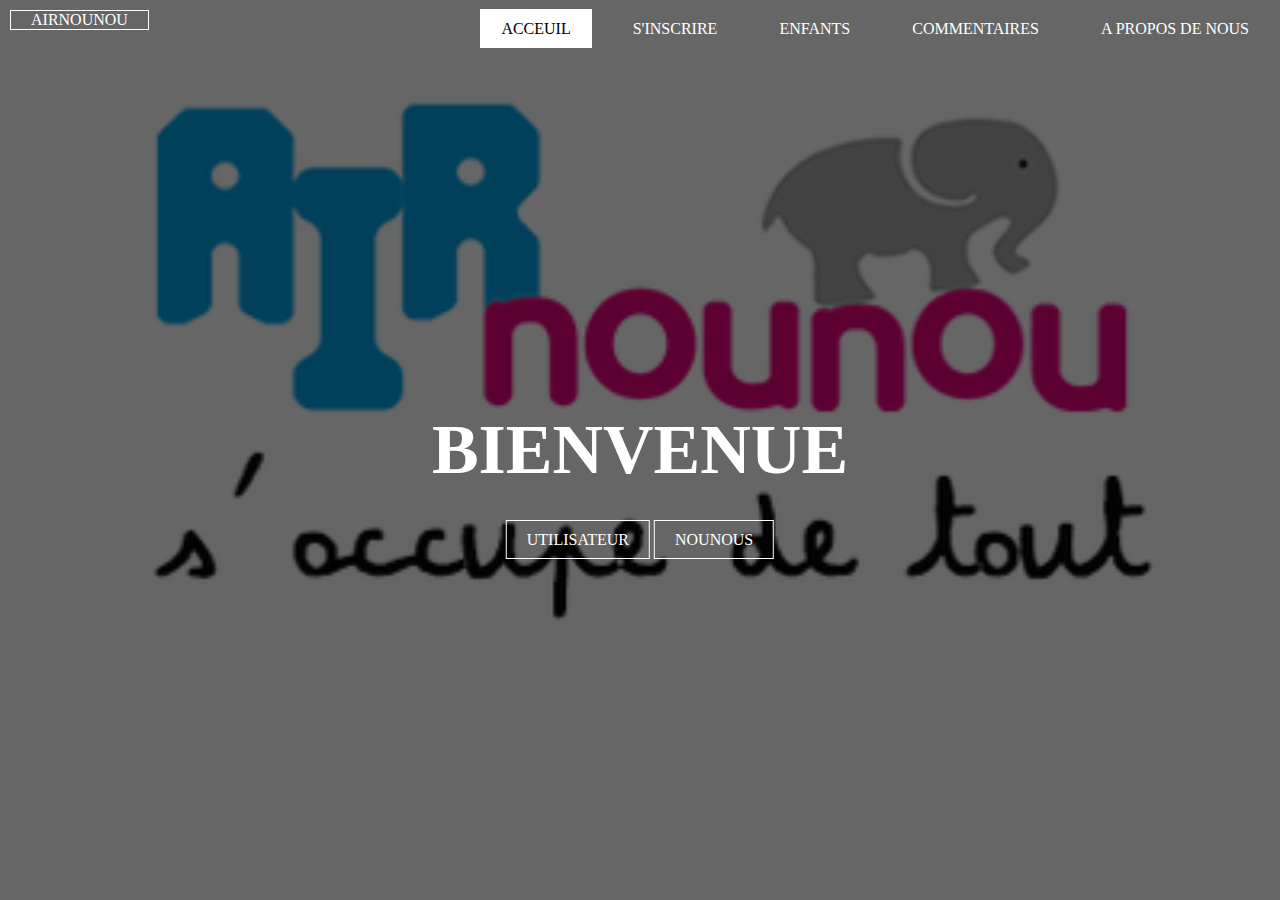
<file: IMAGE/index.html>
<!DOCTYPE html>
<html lang="en">
<head>
    <meta charset="UTF-8">
    <meta name="viewport" content="width=device-width, initial-scale=1.0">
    <link rel="stylesheet" href="style.css">
    <title>Application web</title>
</head>
<body>
    <header>
        <div class="Principale">
            <div class="Logo">
                <a href="#">AIRNOUNOU</a>
            </div>
            <ul>
                <li class="active">
                    <a href="#">ACCEUIL</a>
                </li>
                <li>
                    <a href="s'inscrire.html">S'INSCRIRE</a>
                </li>
                <li>
                    <a href="enfants.html">ENFANTS</a>
                </li>
                <li>
                    <a href="commentaires.html">COMMENTAIRES</a>
                </li>
                <li>
                    <a href="a propos de nous.html">A PROPOS DE NOUS</a>
                </li>
            </ul>
        </div>
    <div class="titre">
        <h1>BIENVENUE</h1>
    </div>
    <div class="bouton"> 
        <a href="utilisateur.html" class="btn">UTILISATEUR</a>
        <a href="nounous.html" class="btn">NOUNOUS</a>

    </header>
</body>
</html>
</file>
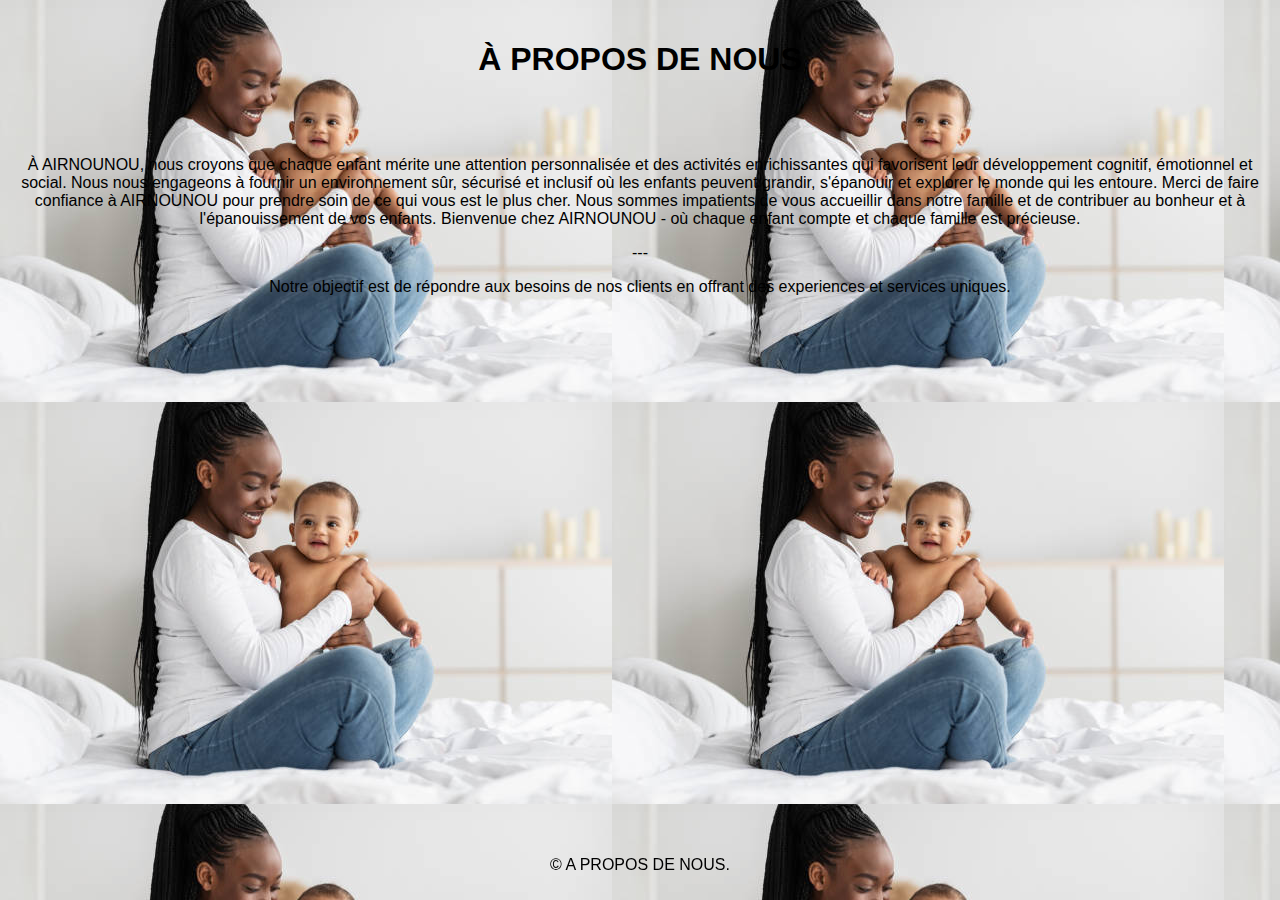
<file: IMAGE/a propos de nous.html>
<!DOCTYPE html>
<html lang="fr">
<head>
    <meta charset="UTF-8">
    <meta name="viewport" content="width=device-width, initial-scale=1.0">
    <title>À PROPOS DE NOUS</title>
    <link rel="stylesheet" href="a propos de nous.css">
</head>
<body style="background-image: url(IMAGE/istockphoto-1322911556-612x612.jpg);)";>
    <header>
        <h1>À PROPOS DE NOUS</h1>
    </header>
    <div class="content">
            
           <p> À AIRNOUNOU, nous croyons que chaque enfant mérite une attention personnalisée et des activités enrichissantes qui favorisent leur développement cognitif, émotionnel et social. Nous nous engageons à fournir un environnement sûr, sécurisé et inclusif où les enfants peuvent grandir, s'épanouir et explorer le monde qui les entoure.
            
            Merci de faire confiance à AIRNOUNOU pour prendre soin de ce qui vous est le plus cher. Nous sommes impatients de vous accueillir dans notre famille et de contribuer au bonheur et à l'épanouissement de vos enfants.
            
            Bienvenue chez AIRNOUNOU - où chaque enfant compte et chaque famille est précieuse. </p>
            
            --- 
        <p>Notre objectif est de répondre aux besoins de nos clients en offrant des experiences et services uniques.</p>
    </div>
    <footer>
    <p>&copy; A PROPOS DE NOUS.</p>
</footer>
</body>
</html>
</file>
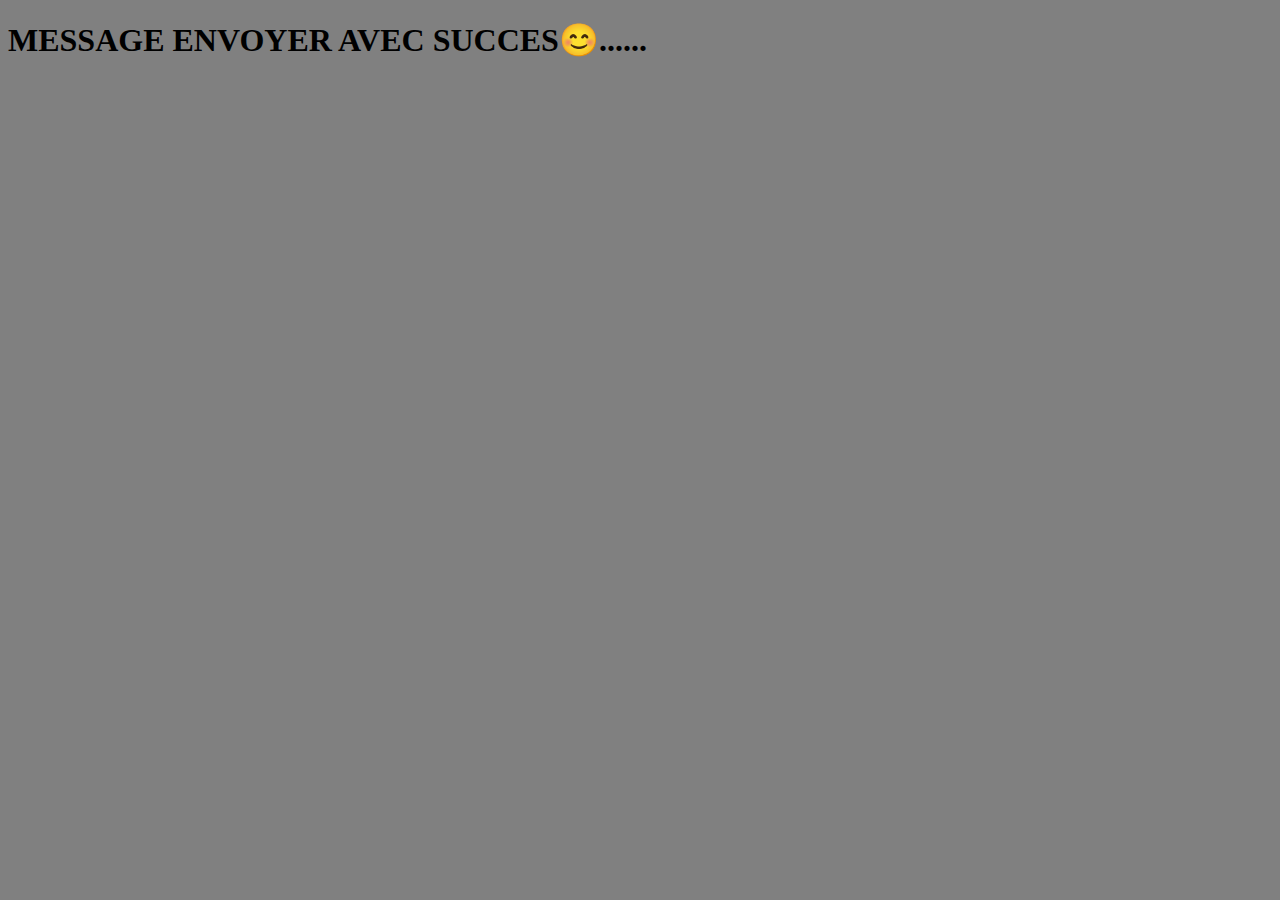
<file: IMAGE/com.html>
<!DOCTYPE html>
<html lang="en">
<head>
    <meta charset="UTF-8">
    <meta name="viewport" content="width=device-width, initial-scale=1.0">
    <title>COMMENTAIRE</title>
</head>
<body style="background-color: gray;">
    <h1>MESSAGE ENVOYER AVEC SUCCES😊......</h1>
</body>
</html>
    
</body>
</html>
</file>
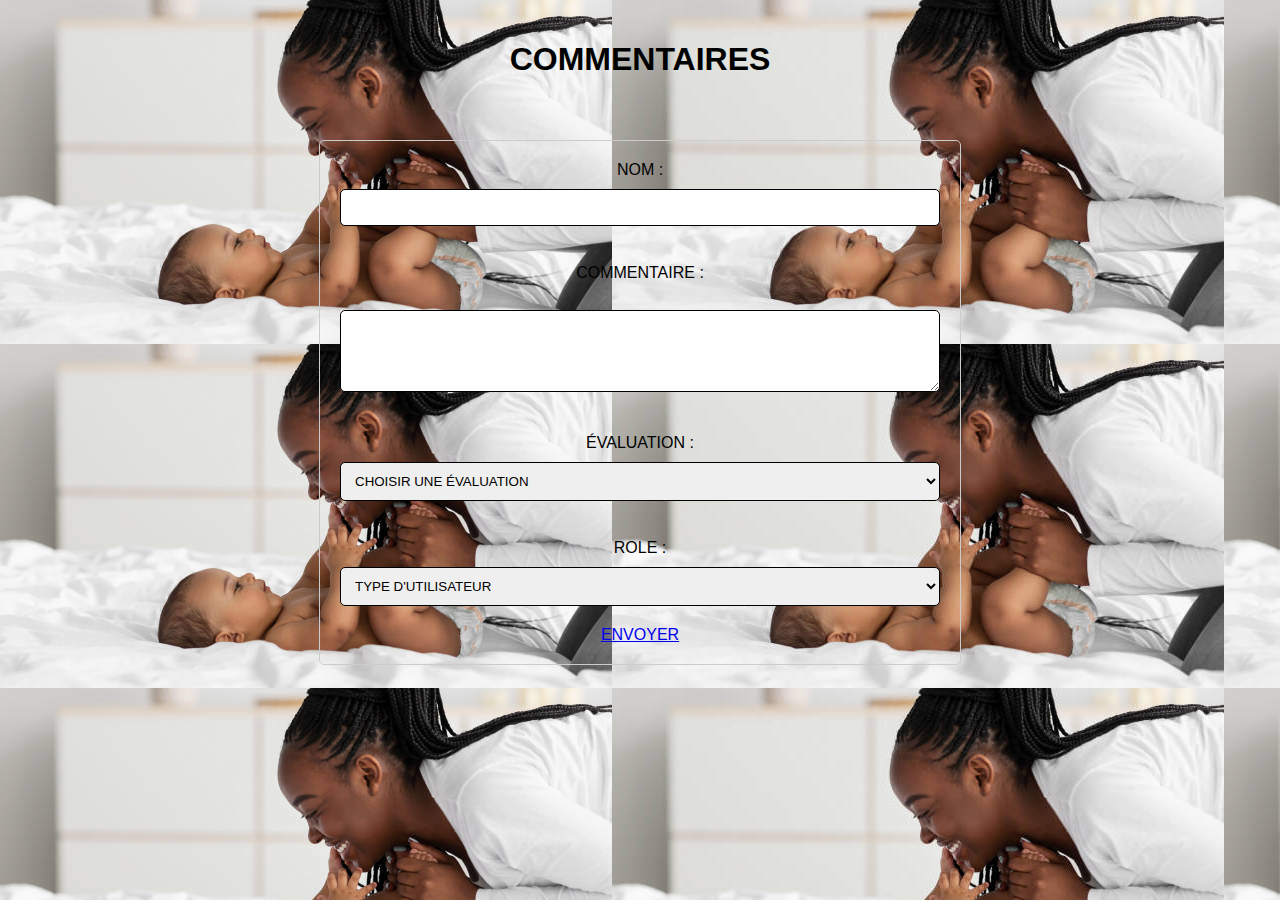
<file: IMAGE/commentaires.html>
<!DOCTYPE html>
<html lang="fr">
<head>
    <meta charset="UTF-8">
    <meta name="viewport" content="width=device-width, initial-scale=1.0">
    <title>COMMENTAIRES</title>
    <link rel="stylesheet" href="commentaires.css">
</head>
<body style="background-image: url(IMAGE/istockphoto-1311405065-612x612.jpg);">
    <header>
        <h1>COMMENTAIRES</h1>
    </header>
    <div class="content">
        <form action="#" method="post">
            <label for="nom">NOM :</label>
            <input type="text" id="nom" name="nom" required><br><br>
            
            <label for="commentaire">COMMENTAIRE :</label><br>
            <textarea id="commentaire" name="commentaire" rows="4" cols="50" required></textarea><br><br>
            
            <label for="evaluation">ÉVALUATION :</label>
            <select id="evaluation" name="evaluation" required>
                <option value="">CHOISIR UNE ÉVALUATION</option>
                <option value="excellent">EXCELLENT</option>
                <option value="bon">BON</option>
                <option value="moyen">MOYEN</option>
                <option value="mauvais">MAUVAIS</option>
            </select><br><br>
            <div class="form-group">
                <label for="role">ROLE :</label>
                <select id="role" name="role" required>
                    <option value="">TYPE D'UTILISATEUR</option>
                    <option value="parent">PARENT</option>
                    <option value="nounou">NOUNOU</option>
                </select>
            </div>
            <div></div>
            <a href="com.html">
            <button="submit">ENVOYER</button>
                </a>

            </div>
                
        </form>
    </div>
</body>
</html>
</file>
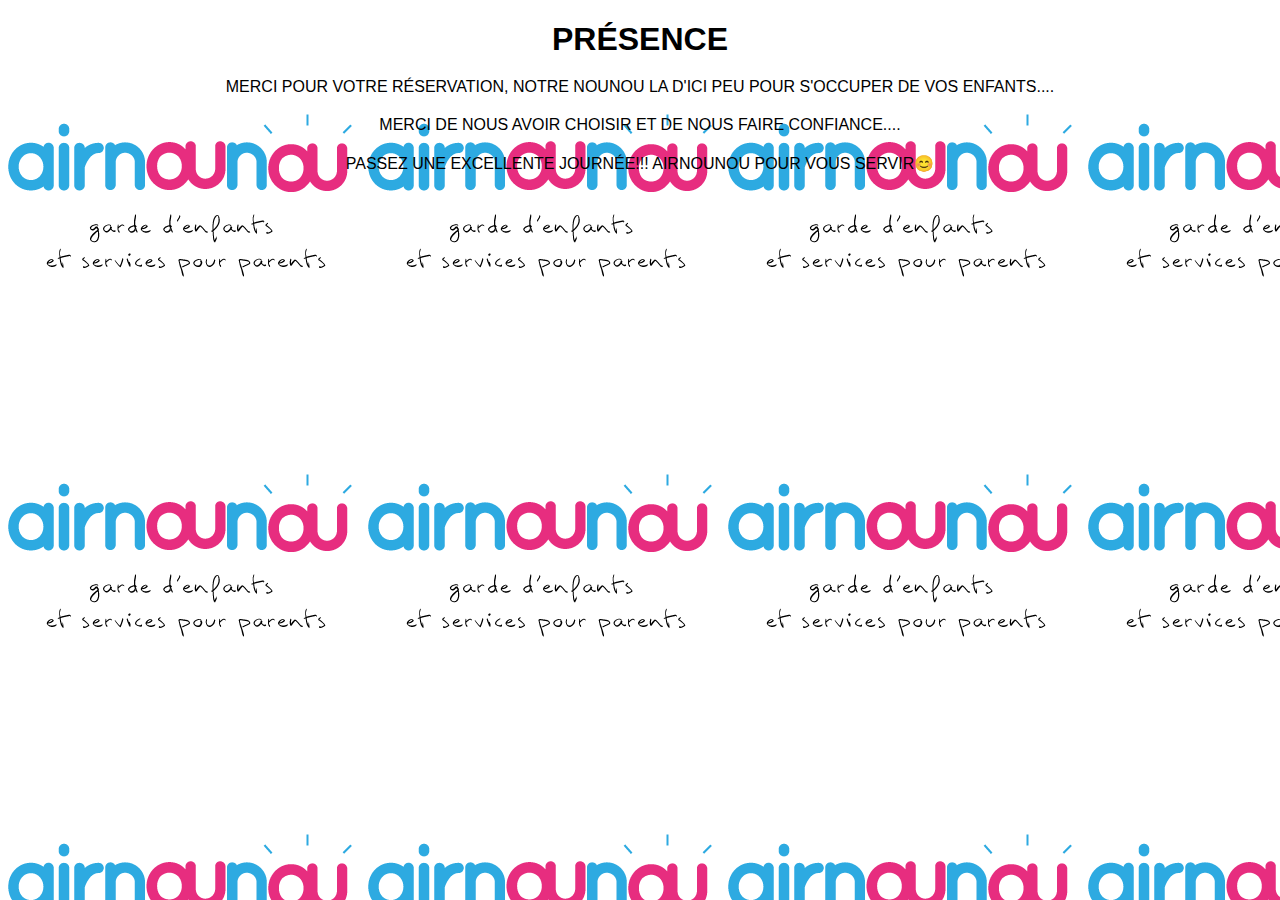
<file: IMAGE/conf.html>
<!DOCTYPE html>
<html lang="fr">
<head>
    <meta charset="UTF-8">
    <meta http-equiv="X-UA-Compatible" content="IE=edge">
    <meta name="viewport" content="width=device-width, initial-scale=1.0">
    <title>PRESENCE</title>
    <link rel="stylesheet" href="conf.css">
</head>
<body style="background-image: url(IMAGE/AIRNOUNOU.png);">
    <h1>PRÉSENCE</h1>
    <p> MERCI POUR VOTRE RÉSERVATION, NOTRE NOUNOU LA D'ICI PEU POUR S'OCCUPER DE VOS ENFANTS....</p>
    <P>MERCI DE NOUS AVOIR CHOISIR ET DE NOUS FAIRE CONFIANCE....</P>
    <p>PASSEZ UNE EXCELLENTE JOURNÉE!!!   AIRNOUNOU POUR VOUS SERVIR😊</p>
</body>
</html>
</file>
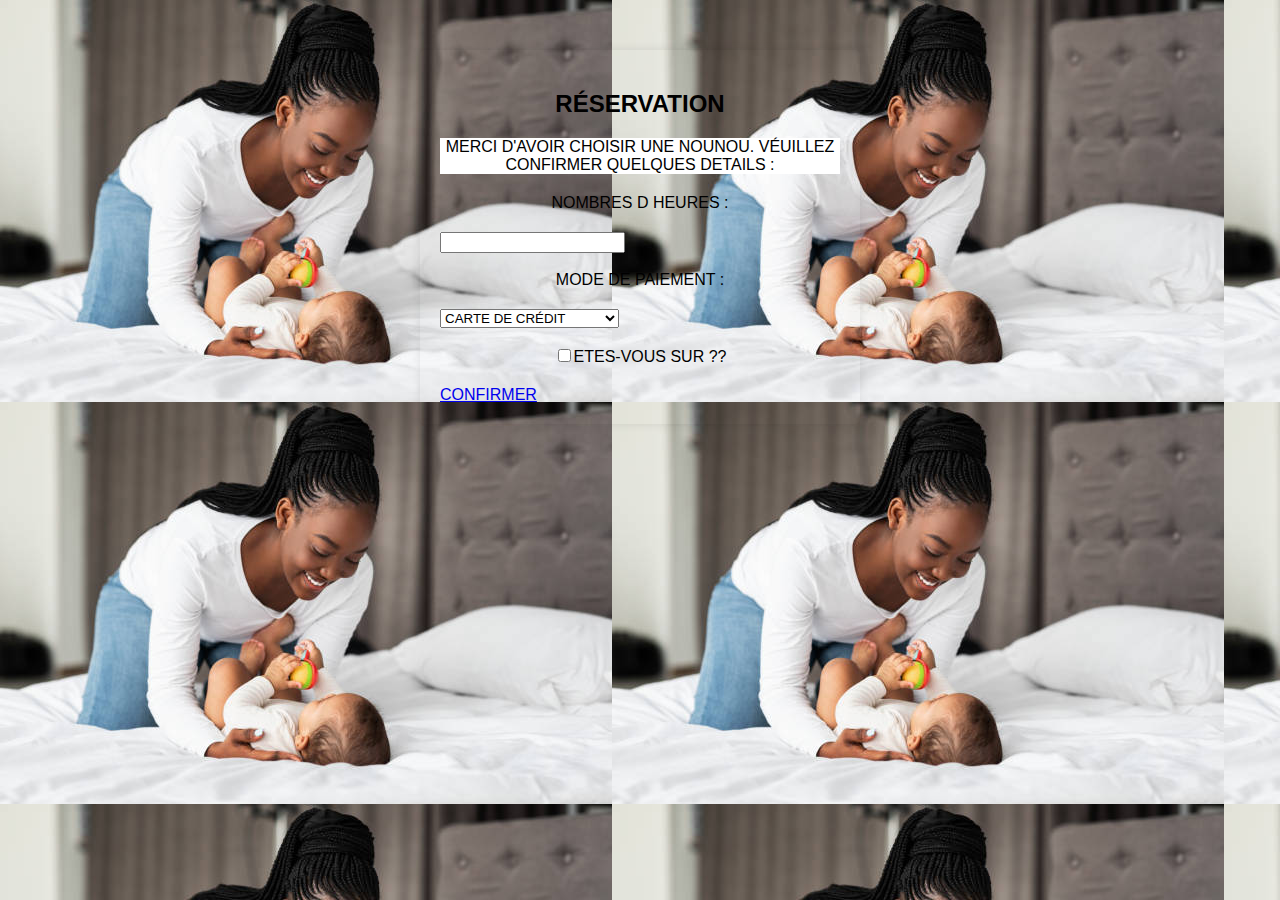
<file: IMAGE/confirmatin.html>
<!DOCTYPE html>
<html lang="en">
<head>
    <meta charset="UTF-8">
    <meta name="viewport" content="width=device-width, initial-scale=1.0">  
</body>
</html>
<title>CONFIRMATION</title>
<link rel="stylesheet" href="confirmatin.css">
</head>
<body style="background-image: url(IMAGE/istockphoto-1309263855-612x612\ \(1\).jpg);">
    <div class="container">
<h2>RÉSERVATION</h2>
    
            <p>MERCI D'AVOIR CHOISIR UNE NOUNOU. VÉUILLEZ CONFIRMER QUELQUES DETAILS :</p>

<form>
    <label for="nombreHeures">NOMBRES D HEURES :</label>
    <input type="number" id="nombreHeures" name="nombreHeures" required><br><br>
    <label for="modePaiement">MODE DE PAIEMENT :</label>
    <select id="modePaiement" name="modePaiement" required>
        <option value="carte">CARTE DE CRÉDIT</option>
        <option value="virement">VIREMENT BANCAIRE</option>
        <option value="espèces">PAIEMENT EN ESPECES</option>
    </select><br><br>
    <div class="remenber-forgot">
        <label><input type="checkbox">ETES-VOUS SUR ??
        </label>
    <div></div>
    <a href="conf.html">
    <button="submit">CONFIRMER</button>
 </a>
</form>

</body>
</html>
</file>
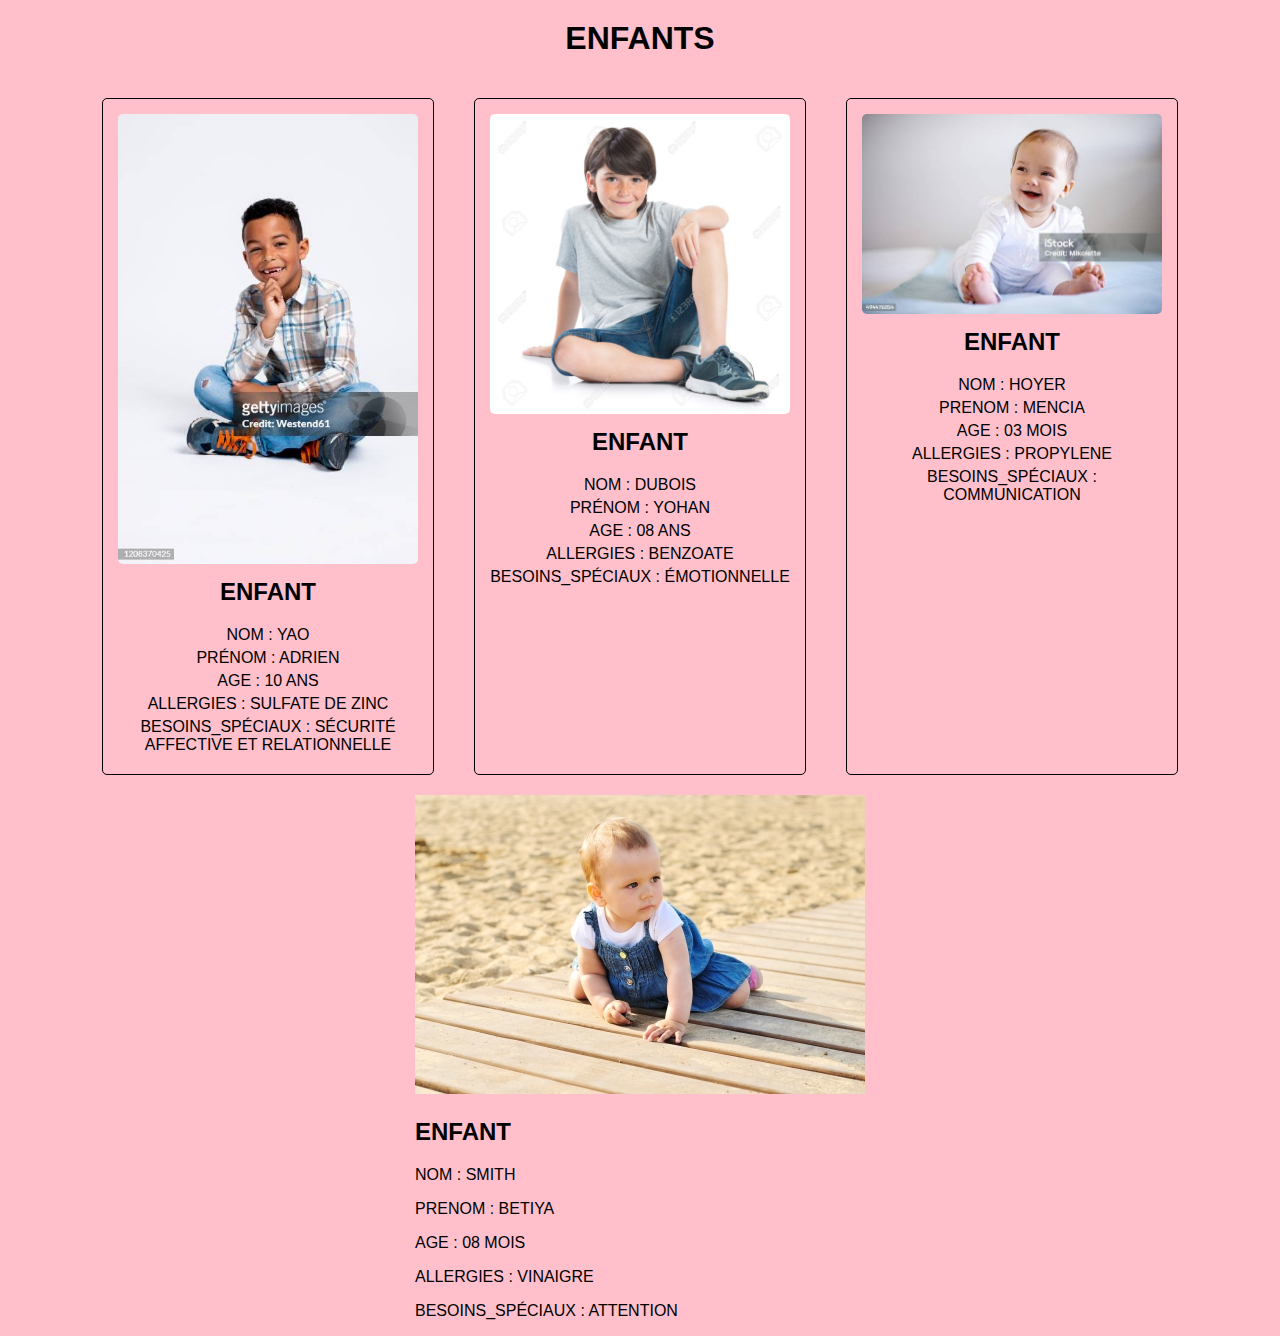
<file: IMAGE/enfants.html>
<!DOCTYPE html>
<html lang="en">
<head>
    <meta charset="UTF-8">
    <meta name="viewport" content="width=device-width, initial-scale=1.0">
    <title>ENFANTS</title>
    <link rel="stylesheet" href="nounous.css">
</head>
<body style="background-color: pink;">
    <h1>ENFANTS</h1>
    <div class="nounous-container">
        <div class="nounou">
                <img src="IMAGE/ENFANTS1.jpg" alt="Nounou 1">
                <h2>ENFANT</h2>
                <p>NOM : YAO</p>
                <P>PRÉNOM : ADRIEN</P>
                <P>AGE : 10 ANS </P>
                <p>ALLERGIES : SULFATE DE ZINC </p>
                <p>BESOINS_SPÉCIAUX : SÉCURITÉ AFFECTIVE ET RELATIONNELLE</p>
            </a>
        </div>
        <div class="nounou">
                <img src="IMAGE/ENFANTS2.jpg" alt="Nounou 2">
                <h2>ENFANT</h2>
                <p>NOM : DUBOIS</p>
                <P>PRÉNOM : YOHAN</P>
                <P>AGE : 08 ANS </P>
                <p>ALLERGIES : BENZOATE</p>
                <p>BESOINS_SPÉCIAUX : ÉMOTIONNELLE</p>
            </a>
        </div>
        <div class="nounou">
                <img src="IMAGE/ENFANTS3.jpg" alt="Nounou 3">
                <h2>ENFANT</h2>
                <p>NOM : HOYER </p>
                <P>PRENOM : MENCIA</P>
                <P>AGE : 03 MOIS </P>
                <p>ALLERGIES : PROPYLENE</p>
                <p>BESOINS_SPÉCIAUX : COMMUNICATION</p>
            </a>
        </div>
        <div class="nounou=">
                <img src="IMAGE/ENFANTS5.jpg" alt="Nounou 3">
                <h2>ENFANT</h2>
                <p>NOM : SMITH</p>
                <P>PRENOM : BETIYA</P>
                <P>AGE : 08 MOIS </P>
                <p>ALLERGIES : VINAIGRE</p>
                <p>BESOINS_SPÉCIAUX : ATTENTION</p>
            </a>
    </div>
</body>
</html>
</file>
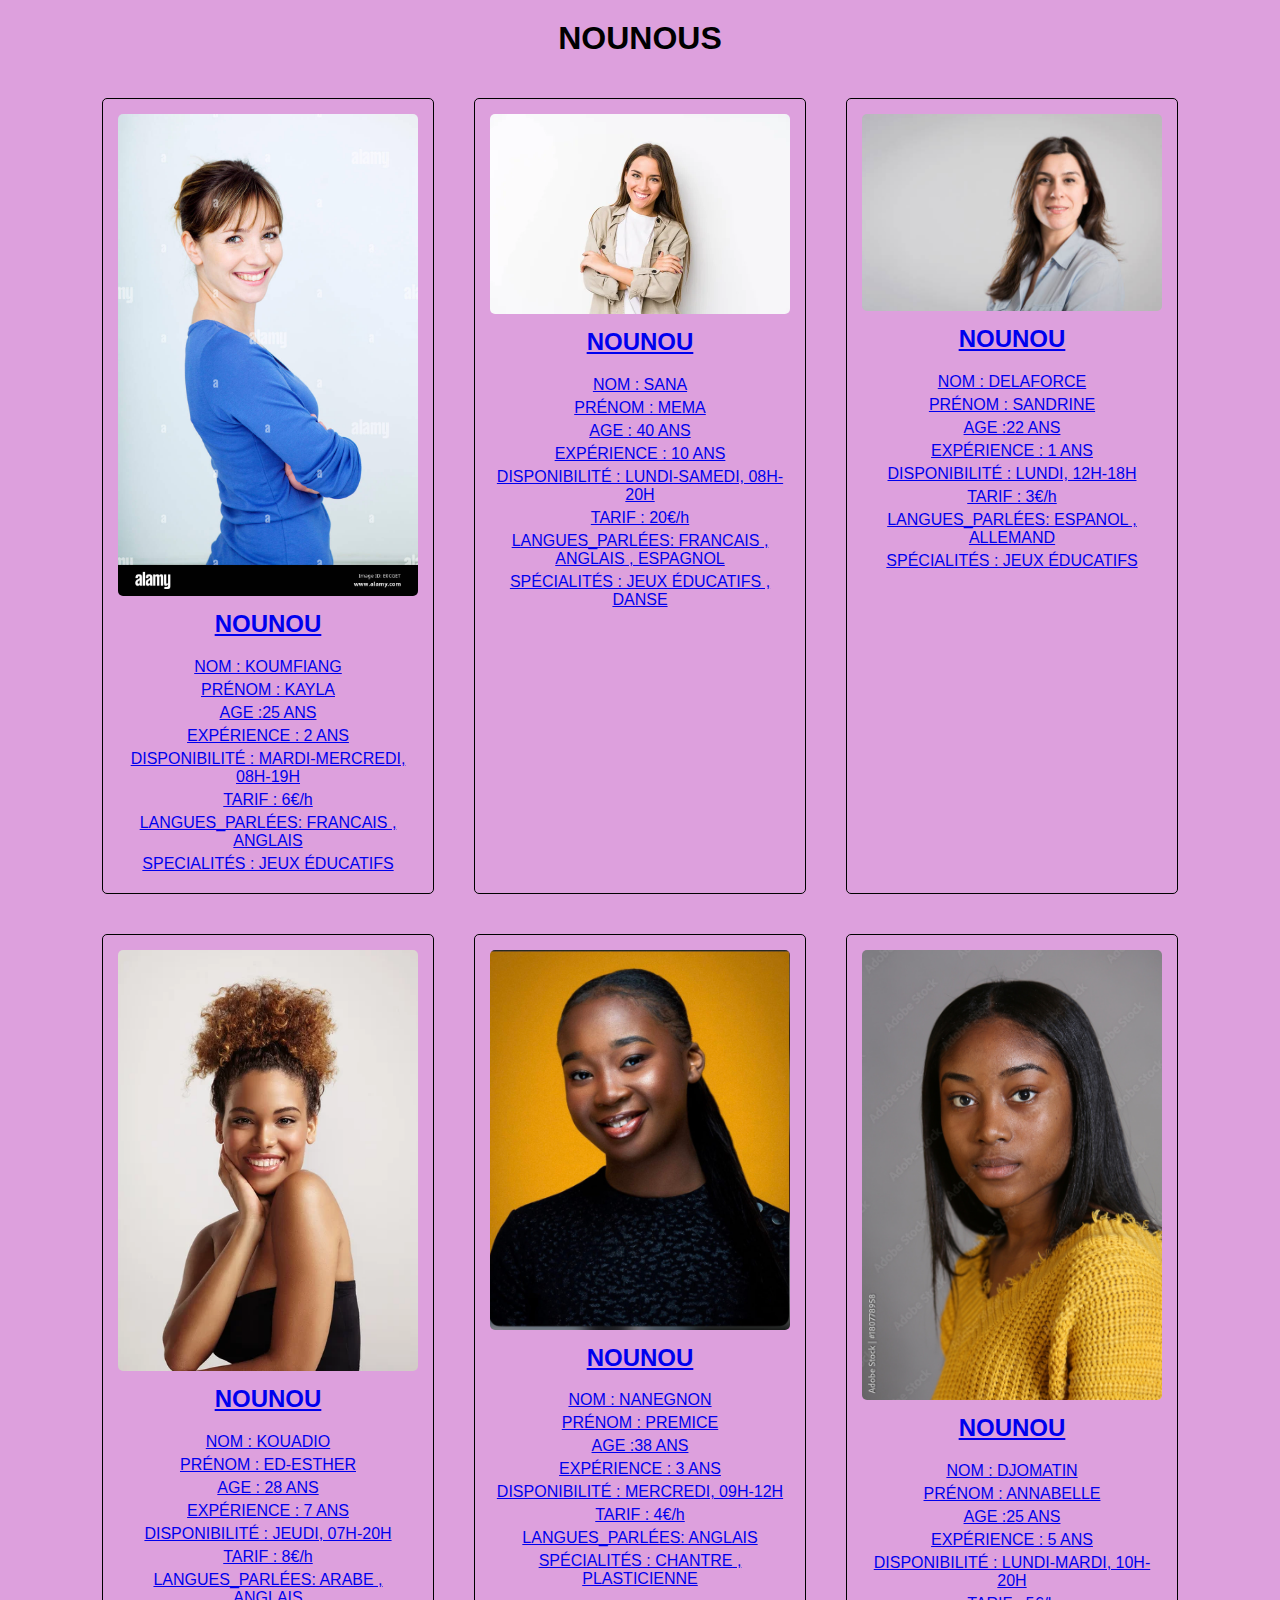
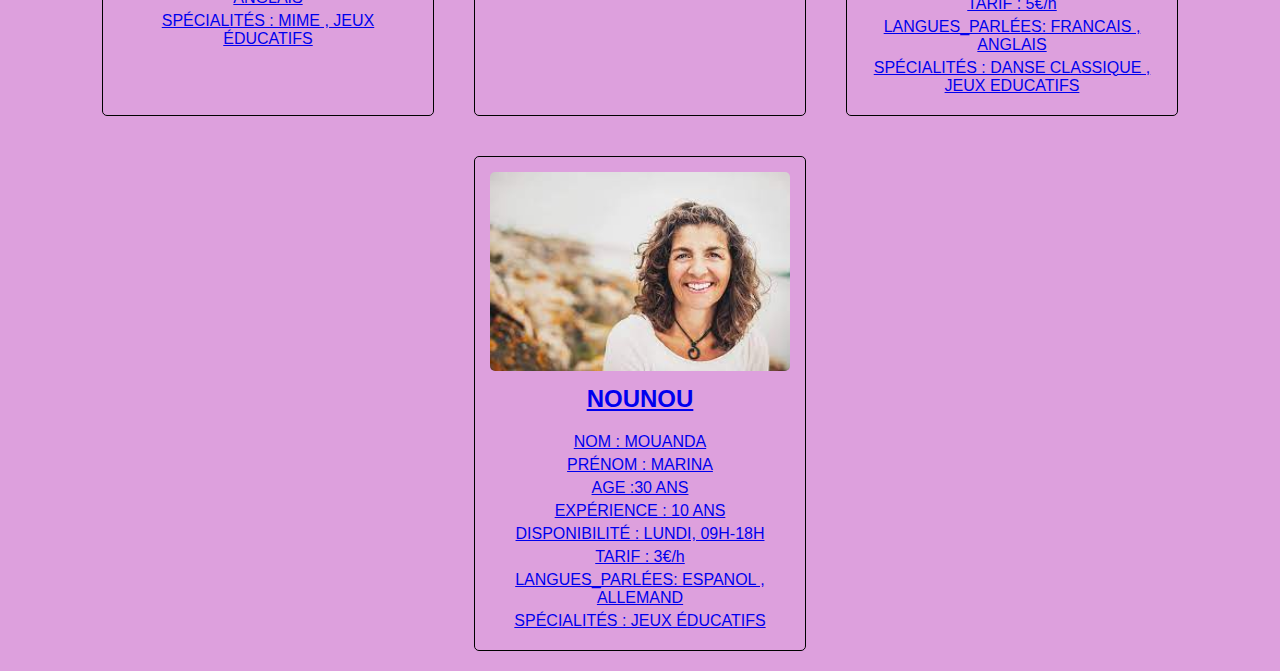
<file: IMAGE/nounous.html>
<!DOCTYPE html>
<html lang="en">
<head>
    <meta charset="UTF-8">
    <meta name="viewport" content="width=device-width, initial-scale=1.0">
    <title>NOUNOUS</title>
    <link rel="stylesheet" href="nounous.css">
</head>
<body style="background-color: plum;">
    <h1>NOUNOUS</h1>
    <div class="nounous-container">
        <div class="nounou">
            <a href="confirmatin.html?selected_nounou=nounou1">
                <img src="IMAGE/nou11.jpg" alt="Nounou 1">
                <h2>NOUNOU</h2>
                <p>NOM : KOUMFIANG</p>
                <P>PRÉNOM : KAYLA</P>
                <P>AGE :25 ANS </P>
                <p>EXPÉRIENCE : 2 ANS</p>
                <p>DISPONIBILITÉ : MARDI-MERCREDI, 08H-19H</p>
                <p>TARIF : 6€/h</p>
                <p>LANGUES_PARLÉES: FRANCAIS , ANGLAIS</p>
                <p>SPECIALITÉS : JEUX ÉDUCATIFS</p>
            </a>
        </div>
        <div class="nounou">
            <a href="confirmatin.html?selected_nounou=nounou2">
                <img src="IMAGE/nou14.jpg" alt="Nounou 2">
                <h2>NOUNOU</h2>
                <p>NOM : SANA</p>
                <P>PRÉNOM : MEMA</P>
                <P>AGE : 40 ANS </P>
                <p>EXPÉRIENCE : 10 ANS</p>
                <p>DISPONIBILITÉ : LUNDI-SAMEDI, 08H-20H</p>
                <p>TARIF : 20€/h</p>
                <p>LANGUES_PARLÉES: FRANCAIS , ANGLAIS , ESPAGNOL</p>
                <p>SPÉCIALITÉS : JEUX ÉDUCATIFS , DANSE</p>
            </a>
        </div>
        <div class="nounou">
            <a href="confirmatin.html?selected_nounou=nounou2">
                <img src="IMAGE/noua30.jpg" alt="Nounou 3">
                <h2>NOUNOU</h2>
                <p>NOM : DELAFORCE</p>
                <P>PRÉNOM : SANDRINE</P>
                <P>AGE :22 ANS </P>
                <p>EXPÉRIENCE : 1 ANS</p>
                <p>DISPONIBILITÉ : LUNDI, 12H-18H</p>
                <p>TARIF : 3€/h</p>
                <p>LANGUES_PARLÉES: ESPANOL , ALLEMAND</p>
                <p>SPÉCIALITÉS : JEUX ÉDUCATIFS</p>
            </a>
        </div>
        <div class="nounou">
            <a href="confirmatin.html?selected_nounou=nounou3">
                <img src="IMAGE/noua40.jpg" alt="Nounou 3">
                <h2>NOUNOU</h2>
                <p>NOM : KOUADIO</p>
                <P>PRÉNOM : ED-ESTHER</P>
                <P>AGE : 28 ANS </P>
                <p>EXPÉRIENCE : 7 ANS</p>
                <p>DISPONIBILITÉ : JEUDI, 07H-20H</p>
                <p>TARIF : 8€/h</p>
                <p>LANGUES_PARLÉES: ARABE , ANGLAIS</p>
                <p>SPÉCIALITÉS : MIME , JEUX ÉDUCATIFS</p>
            </a>
        </div>
        <div class="nounou">
            <a href="confirmatin.html?selected_nounou=nounou3">
                <img src="IMAGE/nounou5.jpeg" alt="Nounou 3">
                <h2>NOUNOU</h2>
                <p>NOM : NANEGNON</p>
                <P>PRÉNOM : PREMICE</P>
                <P>AGE :38 ANS </P>
                <p>EXPÉRIENCE : 3 ANS</p>
                <p>DISPONIBILITÉ : MERCREDI, 09H-12H</p>
                <p>TARIF : 4€/h</p>
                <p>LANGUES_PARLÉES: ANGLAIS</p>
                <p>SPÉCIALITÉS : CHANTRE , PLASTICIENNE</p>
            </a>
        </div>
        <div class="nounou">
            <a href="confirmatin.html?selected_nounou=nounou3">
                <img src="IMAGE/nounou6.jpg" alt="Nounou 3">
                <h2>NOUNOU</h2>
                <p>NOM : DJOMATIN</p>
                <P>PRÉNOM : ANNABELLE</P>
                <P>AGE :25 ANS </P>
                <p>EXPÉRIENCE : 5 ANS</p>
                <p>DISPONIBILITÉ : LUNDI-MARDI, 10H-20H</p>
                <p>TARIF : 5€/h</p>
                <p>LANGUES_PARLÉES: FRANCAIS , ANGLAIS</p>
                <p>SPÉCIALITÉS : DANSE CLASSIQUE , JEUX EDUCATIFS</p>
            </a>
        </div>
        <div class="nounou">
            <a href="confirmatin.html?selected_nounou=nounou3">
                <img src="IMAGE/nounou8.jpg" alt="Nounou 3">
                <h2>NOUNOU</h2>
                <p>NOM : MOUANDA</p>
                <P>PRÉNOM : MARINA</P>
                <P>AGE :30 ANS </P>
                <p>EXPÉRIENCE : 10 ANS</p>
                <p>DISPONIBILITÉ : LUNDI, 09H-18H</p>
                <p>TARIF : 3€/h</p>
                <p>LANGUES_PARLÉES: ESPANOL , ALLEMAND</p>
                <p>SPÉCIALITÉS : JEUX ÉDUCATIFS</p>
            </a>
        </div>
    </div>
</body>
</html>
</file>
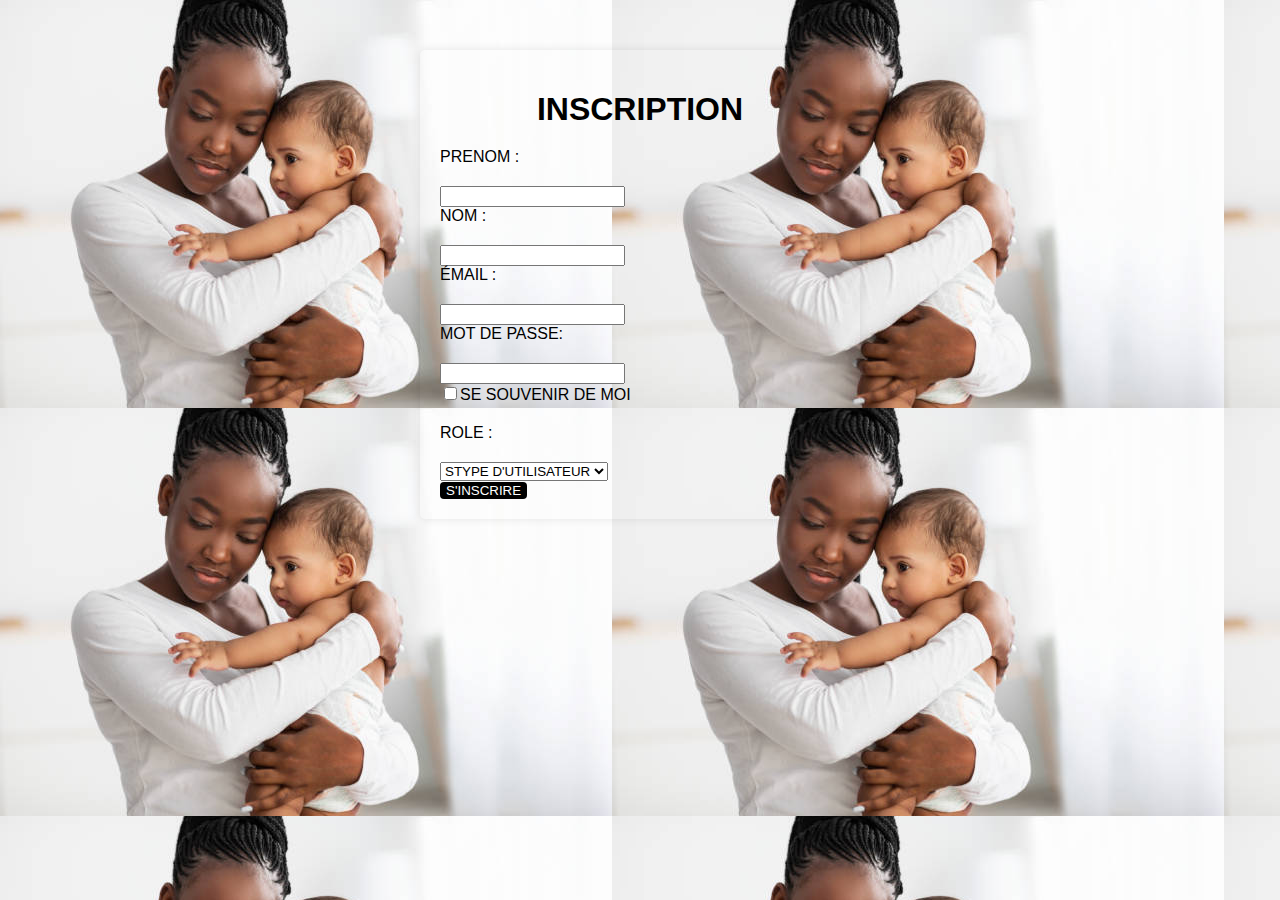
<file: IMAGE/s'inscrire.html>
<!DOCTYPE html>
<html lang="fr">
<head>
    <meta charset="UTF-8">
    <meta name="viewport" content="width=device-width, initial-scale=1.0">
    <title>Inscription Utilisateur</title>
    <link rel="stylesheet" href="s'incrire.css">
</head>
<body style="background-image: url(IMAGE/istockphoto-1331261744-612x612.jpg);">
    <div class="container">
        <h1>INSCRIPTION</h1>
        <form action="co.php" method="post">
            <div class="form-group">
                <label for="nom">PRENOM :</label>
                <input type="text" id="prenom" name="prenom" required>
            </div>
            <div class="form-group">
                <label for="nom">NOM :</label>
                <input type="text" id="nom" name="nom" required>
            </div>
            <div class="form-group">
                <label for="email">ÉMAIL :</label>
                <input type="email" id="email" name="email" required>
            </div>
            <div class="form-group">
                <label for="mot_de_passe">MOT DE PASSE:</label>
                <input type="password" id="mot_de_passe" name="mot_de_passe" required>
            </div>
            <div class="remenber-forgot">
                <label><input type="checkbox">SE SOUVENIR DE MOI
                </label>
            <div class="form-group">
                <label for="role">ROLE :</label>
                <select id="role" name="role" required>
                    <option value="">STYPE D'UTILISATEUR</option>
                    <option value="parent">PARENT</option>
                    <option value="nounou">NOUNOU</option>
                </select>
            </div>
            <button type="submit">S'INSCRIRE</button>
        </form>
    </div>
</body>
</html>
</file>
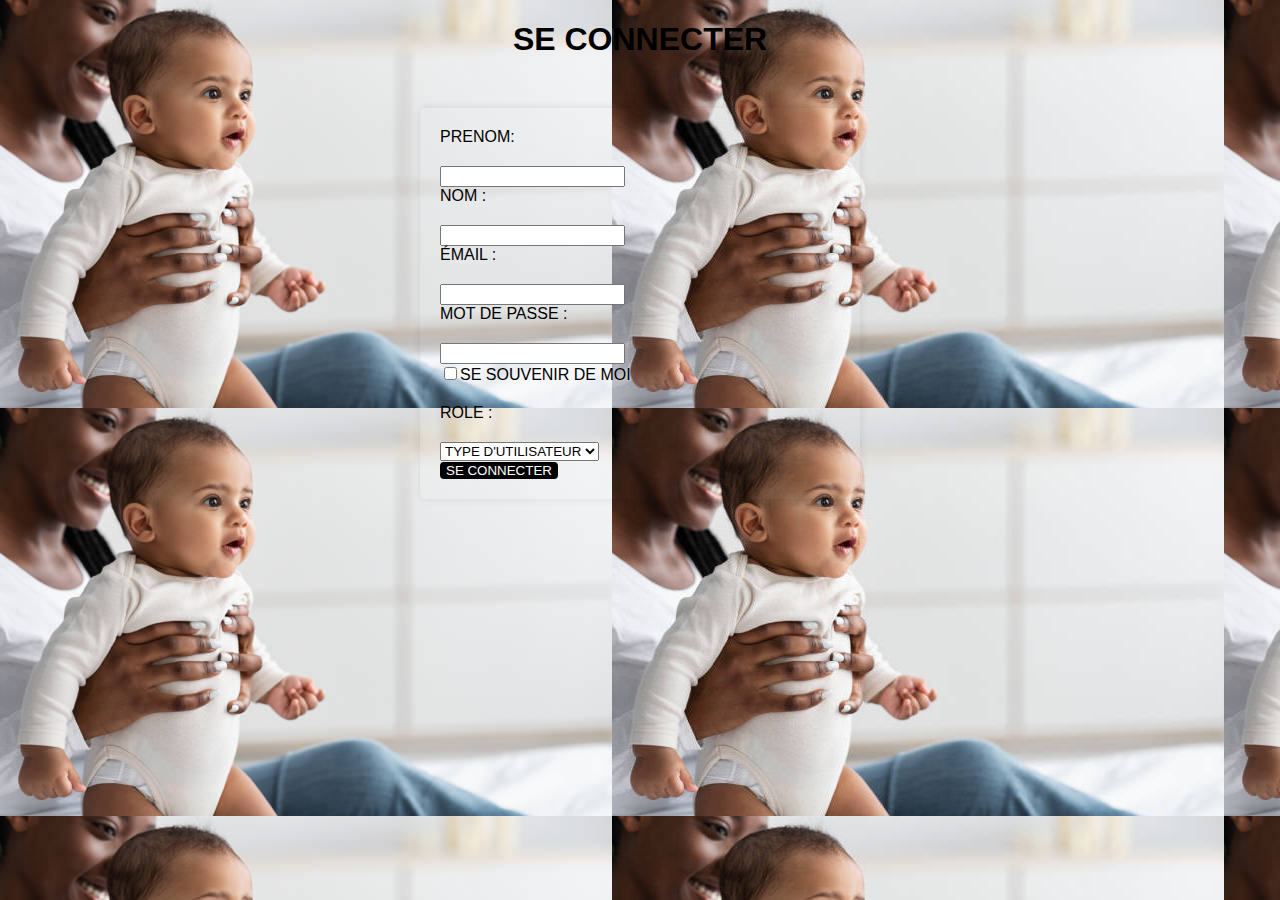
<file: IMAGE/utilisateur.html>
<!DOCTYPE html>
<html lang="fr">
<head>
  <meta charset="UTF-8">
  <meta name="viewport" content="width=device-width, initial-scale=1.0">
  <title>UTILISATEUR</title>
  <link rel="stylesheet" href="utilisateur.css">
</head>
<body style="background-image: url(IMAGE/istockphoto-1331263633-612x612.jpg);">
    <div class="wrappeer">
        <form action="co.php" method="post">
            <h1>SE CONNECTER</h1>
            <div></div>

    </div>
  <div class="container">
    <form class="user-form">
    
      <div class="form-group">
        <label for="PRENOM">PRENOM:</label>
        <input type="text" id="prenom" name="prenom" required>
      </div>
      <div class="form-group">
        <label for="NOM">NOM :</label>
        <input type="text" id="nom" name="nom" required>
      </div>
      <div class="form-group">
        <label for="EMAIL">ÉMAIL :</label>
        <input type="email" id="email" name="email" required>
      </div>
      <div class="form-group">
        <label for="MOT DE PASSE">MOT DE PASSE :</label>
        <input type="password" id="motdepasse" name="mot_de_passe" required>
      </div>

      <div class="remenber-forgot">
        <label><input type="checkbox">SE SOUVENIR DE MOI
        </label>

        <div class="form-group">
          <label for="role">ROLE :</label>
          <select id="role" name="role" required>
              <option value="">TYPE D'UTILISATEUR</option>
              <option value="parent">PARENT</option>
              <option value="nounou">NOUNOU</option>
          </select>
      </div>
        
      </div>
      <button type="submit" class="btn" name="valider">SE CONNECTER</button>
    </form>
  </div>
</body>
</html>
</file>
<file: IMAGE/style.css>
*{
    padding: 0;
    margin: 0;
    box-sizing: border-box;
    font-family: century;
}

header{
    background-image:linear-gradient(rgba(0, 0, 0, 0.6),rgba(0, 0, 0, 0.6)), url(./IMAGE/JJJJJJ.png);
    height: 100vh;
    background-size: cover;
    background-position: center;

}

.Logo a{
    color: #fff;
    padding: 0px 20px;
    border: 1px solid #fff;
    position: absolute;
    top: 10px;
    left: 10px;
    text-transform: uppercase;
    text-decoration: none;
    font-weight: 500;
    text-shadow:rgba(0, 0, 0, 0.7);

}

.Logo span{
    color: rgb(238,56,11);
    font-weight: bold;
    font-size: 2rem;

}

ul{
    list-style: none;
    float: right;
    display: flex;
    margin-top: 20px;

}

ul li a{
    text-decoration: none;
    color: #fff;
    padding: 10px 20px;    
    text-transform: uppercase;
    border: 1px solid transparent;
    margin: 10px;

    
}

ul li a:hover{
    background: #fff;
    color: #000;

}

ul li.active a{
    background: #fff;
    color: #000;


}

.Principale{
    max-width: 114rem;
    margin: 0 auto;

}

.titre{
    position: absolute;
    top: 50%;
    left: 50%;
    transform: translate(-50%, -50%);

}

.titre h1{
    color: #fff;
    font-size: 70px;

}

.bouton{
    position: absolute;
    top: 60%;
    left: 50%;
    transform: translate(-50%, -50%);

}

.bouton a{
    color: #fff;
    text-decoration: none;
    border: 1px solid #fff;
    padding: 10px 20px;

}

.btn{
    transition: 0.6 ease;

}

.btn:hover{
    background-color: #fff;
    color: black;

}
</file>
<file: IMAGE/a propos de nous.css>
body {
    font-family: Arial, sans-serif;
    margin: 0;
    padding: 0;
}

header {
    background-color: transparent ;
    color: #000;
    text-align: center;
    padding: 20px 0;
}

.content {
    padding: 20px;
    text-align: center;
}

footer {
    background-color: transparent;
    color: #000;
    text-align: center;
    padding: 10px 0;
    position: fixed;
    width: 100%;
    bottom: 0;
}
</file>
<file: IMAGE/commentaires.css>
body {
    font-family: Arial, sans-serif;
    margin: 0;
    padding: 0;
}

header {
    background-color: transparent;
    color: #000;
    text-align: center;
    padding: 20px 0;
}

.content {
    padding: 20px;
    text-align: center;
}

form {
    max-width: 600px;
    margin: 0 auto;
    padding: 20px;
    border: 1px solid #ccc;
    border-radius: 5px;
}

label {
    display: block;
    margin-bottom: 10px;
}

input[type="text"],
textarea,
select {
    width: 100%;
    padding: 10px;
    margin-bottom: 20px;
    border: 1px solid #000;
    border-radius: 5px;
    box-sizing: border-box;
}

input[type="submit"] {
    background-color: #000;
    color: #fff;
    padding: 10px 20px;
    border: none;
    border-radius: 5px;
    cursor: pointer;
}

input[type="submit"]:hover {
    background-color: #000;
}

footer {
    background-color:  transparent;
    color: #fff;
    text-align: center;
    padding: 10px 0;
    position: fixed;
    width: 100%;
    bottom: 0;
}
</file>
<file: IMAGE/conf.css>
body {
    font-family: Arial, sans-serif;
    background-color: transparent;
  
}

h1  {
    text-align: center;
    margin-bottom: 20px;
  }
  
  p{
    text-align: center;
    margin-bottom: 20px;
  }
</file>
<file: IMAGE/confirmatin.css>
body {
  font-family: Arial, sans-serif;
  background-color: transparent;

}


.container {
    max-width: 400px;
    margin: 50px auto;
    padding: 20px;
    background-color: transparent;
    border-radius: 5px;
    box-shadow: 0 0 10px rgba(0, 0, 0, 0.1);

}

.user-form {
  width: 300px;
  padding: 20px;
  border: 1px solid #ccc;
  border-radius: 5px;
}

h2 {
  text-align: center;
  margin-bottom: 20px;
}

p{
  text-align: center;
  margin-bottom: 20px;
  background-color: #fff;

}
label{
  text-align: center;
  display: block;
  margin-bottom: 20px;
}


input [type="NOMBRES D'HEURES"]
input[type="MODE DE PAIEMENT"]
select{
  width: 100%;
  padding: 10px;
  margin-bottom: 15px;
  border: 1px solid #ccc;
  border-radius: 4px;
}

button {
  background-color: #000;
  color:#000;
  border: none;
  border-radius: 4px;
  cursor: pointer;
}
</file>
<file: IMAGE/nounous.css>
body {
    font-family: Arial, sans-serif;
    margin: 0;
    padding: 0;
}

h1 {
    text-align: center;
    margin-top: 20px;
}

.nounous-container {
    display: flex;
    flex-wrap: wrap;
    justify-content: center;
}

.nounou {
    width: 300px;
    margin: 20px;
    padding: 15px;
    border: 1px solid #000;
    border-radius: 5px;
    text-align: center;
}

.nounou img {
    width: 100%;
    height: auto;
    border-radius: 5px;
    margin-bottom: 10px;
}

.nounou h2 {
    margin-top: 0;
}

.nounou p {
    margin: 5px 0;
}
</file>
<file: IMAGE/utilisateur.css>
body {
  font-family: Arial, sans-serif;
  background-color: transparent;

}


.container {
    max-width: 400px;
    margin: 50px auto;
    padding: 20px;
    background-color: transparent;
    border-radius: 5px;
    box-shadow: 0 0 10px rgba(0, 0, 0, 0.1);

}

.user-form {
  width: 300px;
  padding: 20px;
  border: 1px solid #ccc;
  border-radius: 5px;
}

h1 {
  text-align: center;
  margin-bottom: 20px;
}

label{
    display: block;
    margin-bottom: 20px;

}

input [type="text"]
input[type="email"]
select{
  width: 100%;
  padding: 10px;
  margin-bottom: 15px;
  border: 1px solid #ccc;
  border-radius: 4px;
}

button {
  background-color: #000;
  color: #fff;
  border: none;
  border-radius: 4px;
  cursor: pointer;
}

button:hover {
  background-color: #fff;
}

.image-upload input[type="file"] {
  display: none;
}
</file>
